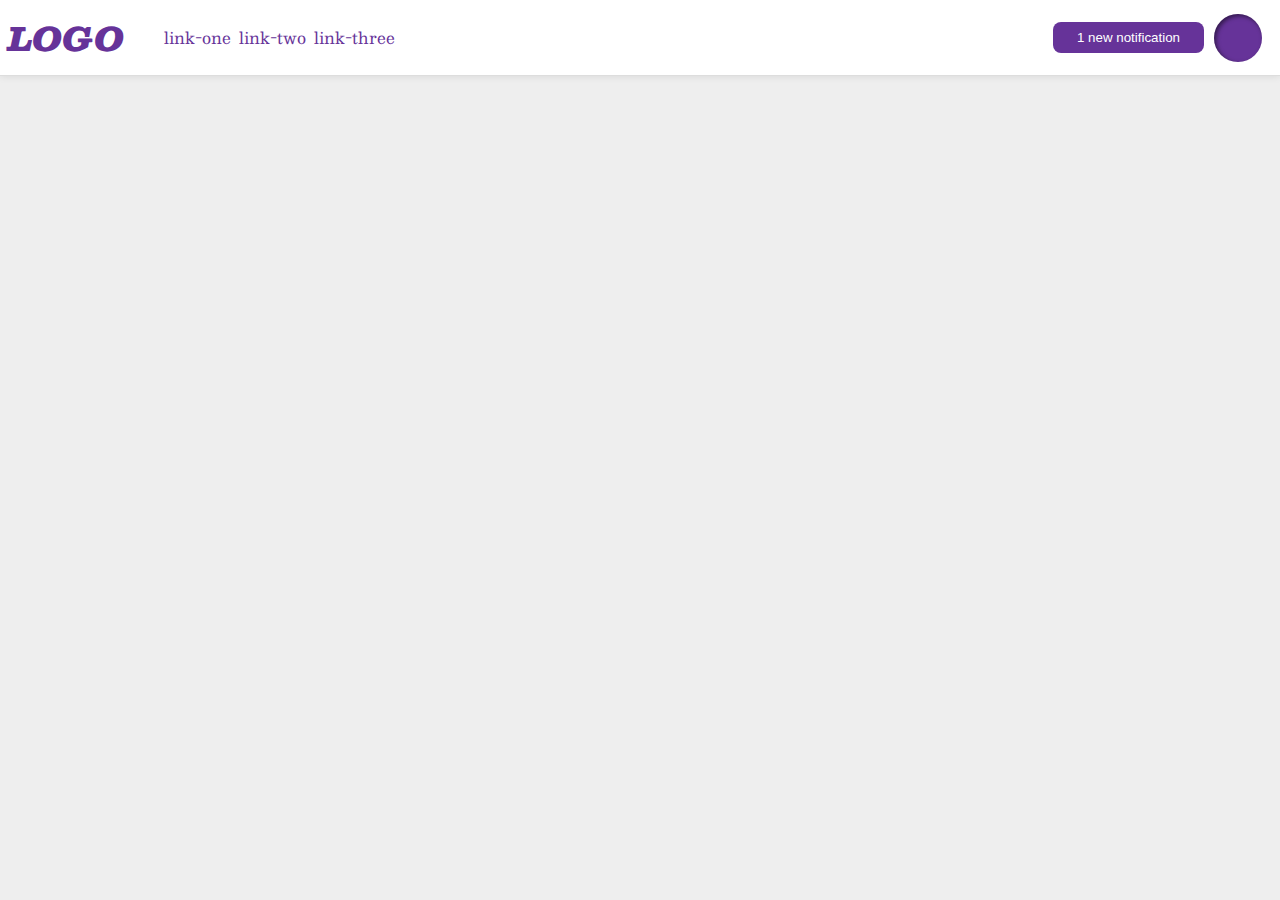
<file: flex/03-flex-header-2/index.html>
<!doctype html>
<html lang="en">
  <head>
    <meta charset="UTF-8" />
    <meta http-equiv="X-UA-Compatible" content="IE=edge" />
    <meta name="viewport" content="width=device-width, initial-scale=1.0" />
    <title>Flex Header 2</title>
    <link rel="stylesheet" href="style.css" />
  </head>
  <body>
    <div class="header">
      <div class="header-left">
        <div class="logo">LOGO</div>
        <ul class="links">
          <li><a href="https://google.com">link-one</a></li>
          <li><a href="https://google.com">link-two</a></li>
          <li><a href="https://google.com">link-three</a></li>
        </ul>
      </div>
      <div class="header-right">
        <button class="notifications">1 new notification</button>
        <div class="profile-image"></div>
      </div>
    </div>
  </body>
</html>
</file>
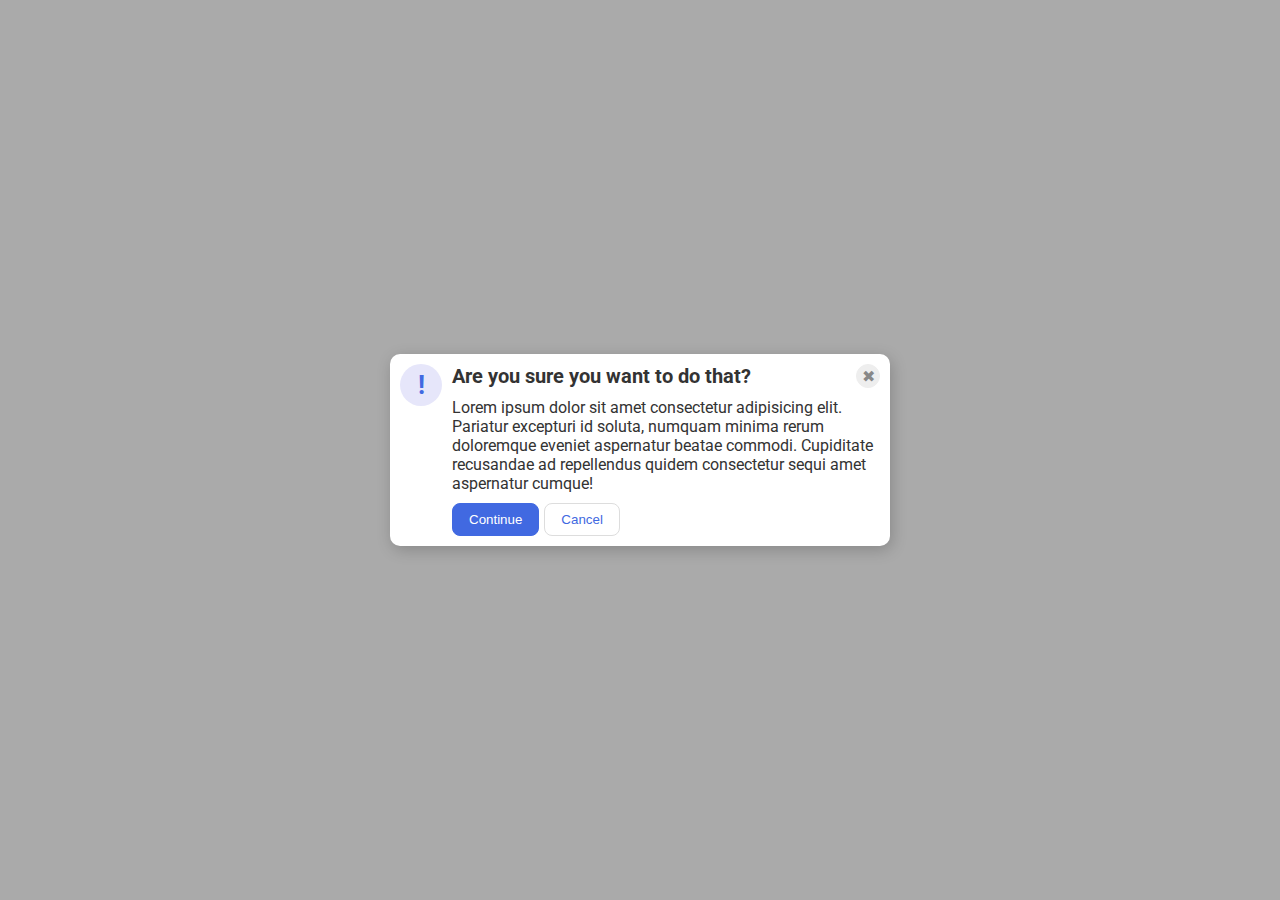
<file: flex/05-flex-modal/index.html>
<!DOCTYPE html>
<html lang="en">
  <head>
    <meta charset="UTF-8">
    <meta http-equiv="X-UA-Compatible" content="IE=edge">
    <meta name="viewport" content="width=device-width, initial-scale=1.0">
    <link rel="stylesheet" href="style.css">
    <title>Modal</title>
  </head>
  <body>
    <div class="modal">
      <div class="icon">!</div>
      <div class="form-content">
        <div class="confirm">
          <div class="header">Are you sure you want to do that?</div>
          <button class="close-button">✖</button>
        </div>
        <div class="text">Lorem ipsum dolor sit amet consectetur adipisicing elit. Pariatur excepturi id soluta, numquam minima rerum doloremque eveniet aspernatur beatae commodi. Cupiditate recusandae ad repellendus quidem consectetur sequi amet aspernatur cumque!</div>
        <div class="buttons">
          <button class="continue">Continue</button>
          <button class="cancel">Cancel</button>
        </div>
      </div>
    </div>
  </body>
</html>
</file>
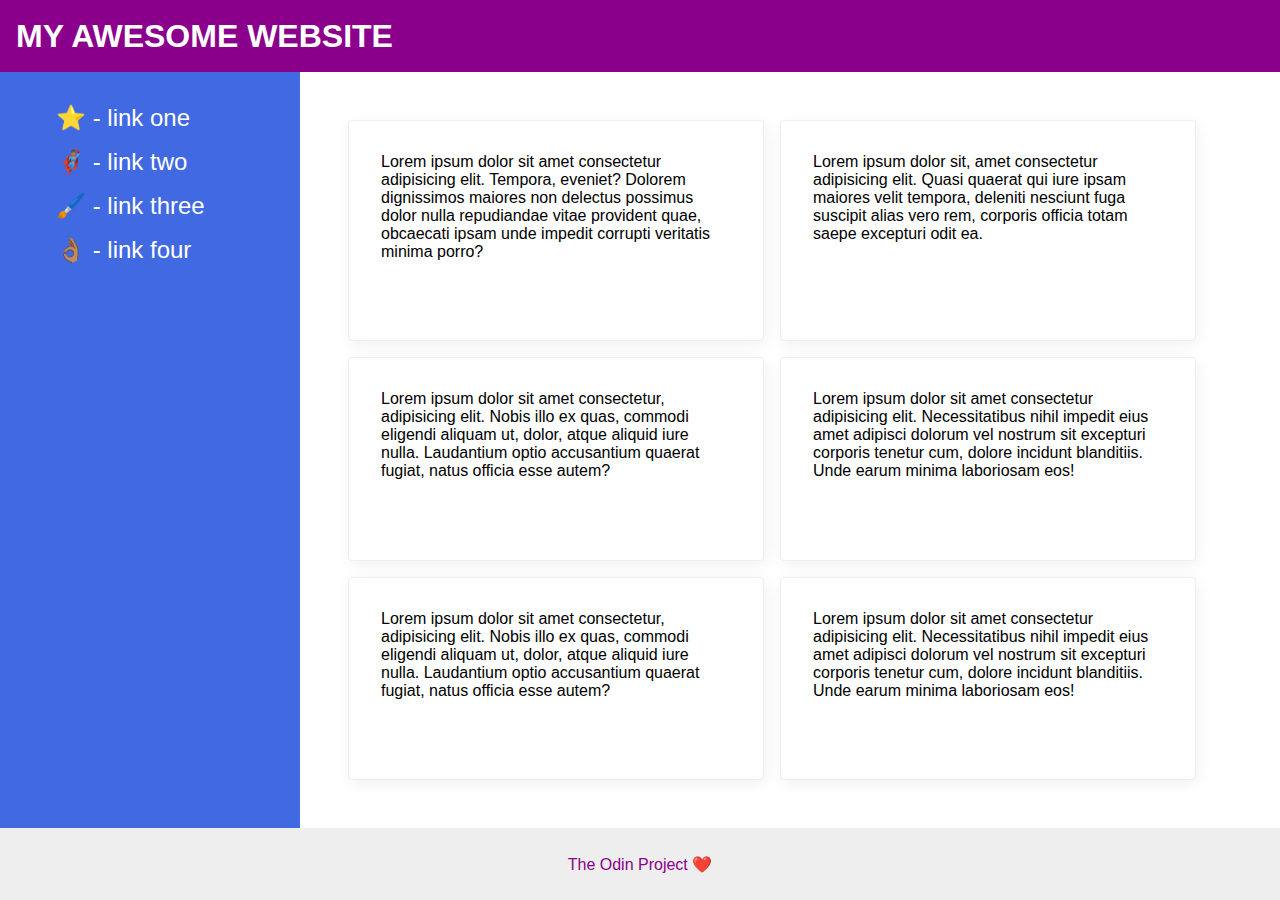
<file: flex/07-flex-layout-2/index.html>
<!DOCTYPE html>
<html lang="en">
  <head>
    <meta charset="UTF-8">
    <meta http-equiv="X-UA-Compatible" content="IE=edge">
    <meta name="viewport" content="width=device-width, initial-scale=1.0">
    <title>The Holy Grail</title>
    <link rel="stylesheet" href="style.css">
  </head>
  <body>
    <div class="header">
      MY AWESOME WEBSITE
    </div>
    
    <div class="container">
      <div class="sidebar">
        <ul>
          <li><a href="#">⭐ - link one</a></li>
          <li><a href="#">🦸🏽‍♂️ - link two</a></li>
          <li><a href="#">🖌️ - link three</a></li>
          <li><a href="#">👌🏽 - link four</a></li>
        </ul>
      </div>

      <div class="card-list">
        <div class="card">Lorem ipsum dolor sit amet consectetur adipisicing elit. Tempora, eveniet? Dolorem dignissimos maiores non delectus possimus dolor nulla repudiandae vitae provident quae, obcaecati ipsam unde impedit corrupti veritatis minima porro?</div>
        <div class="card">Lorem ipsum dolor sit, amet consectetur adipisicing elit. Quasi quaerat qui iure ipsam maiores velit tempora, deleniti nesciunt fuga suscipit alias vero rem, corporis officia totam saepe excepturi odit ea.</div>
        <div class="card">Lorem ipsum dolor sit amet consectetur, adipisicing elit. Nobis illo ex quas, commodi eligendi aliquam ut, dolor, atque aliquid iure nulla. Laudantium optio accusantium quaerat fugiat, natus officia esse autem?</div>
        <div class="card">Lorem ipsum dolor sit amet consectetur adipisicing elit. Necessitatibus nihil impedit eius amet adipisci dolorum vel nostrum sit excepturi corporis tenetur cum, dolore incidunt blanditiis. Unde earum minima laboriosam eos!</div>
        <div class="card">Lorem ipsum dolor sit amet consectetur, adipisicing elit. Nobis illo ex quas, commodi eligendi aliquam ut, dolor, atque aliquid iure nulla. Laudantium optio accusantium quaerat fugiat, natus officia esse autem?</div>
        <div class="card">Lorem ipsum dolor sit amet consectetur adipisicing elit. Necessitatibus nihil impedit eius amet adipisci dolorum vel nostrum sit excepturi corporis tenetur cum, dolore incidunt blanditiis. Unde earum minima laboriosam eos!</div>
      </div> </div>

    <div class="footer">
      The Odin Project ❤️
    </div>
  </body>
</html>
</file>
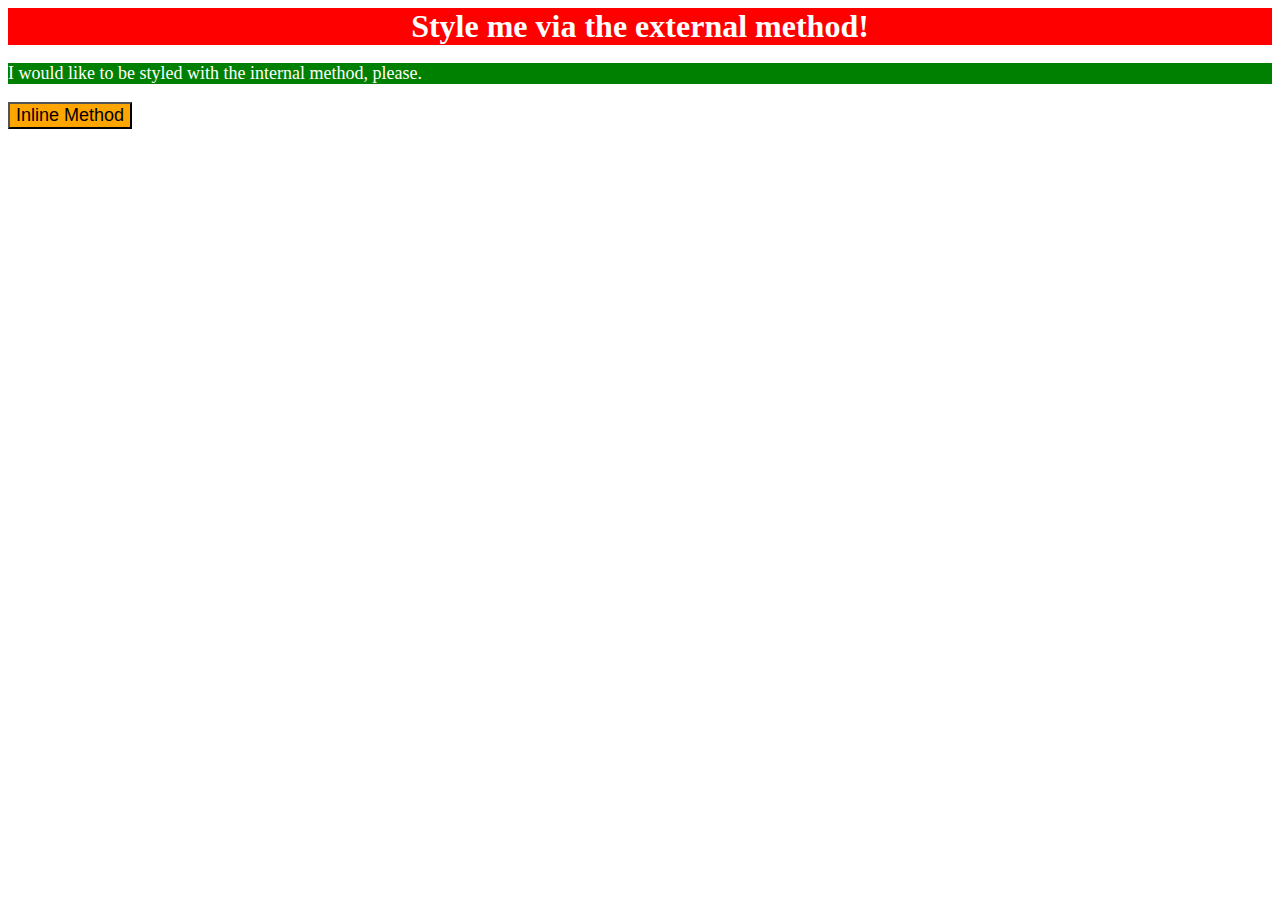
<file: foundations/01-css-methods/index.html>
<!DOCTYPE html>
<html lang="en">
  <head>
    <meta charset="UTF-8">
    <meta http-equiv="X-UA-Compatible" content="IE=edge">
    <meta name="viewport" content="width=device-width, initial-scale=1.0">
    <title>Methods for Adding CSS</title>
    <link rel="stylesheet" href="index.css">
    <style>
      p{
        background-color: green;
        color:white;
        font-size: 18px;
      }
    </style>
  </head>
  <body>
    <div>Style me via the external method!</div>
    <p>I would like to be styled with the internal method, please.</p>
    <button style="background-color: orange; font-size: 18px;">Inline Method</button>
  </body>
</html>
</file>
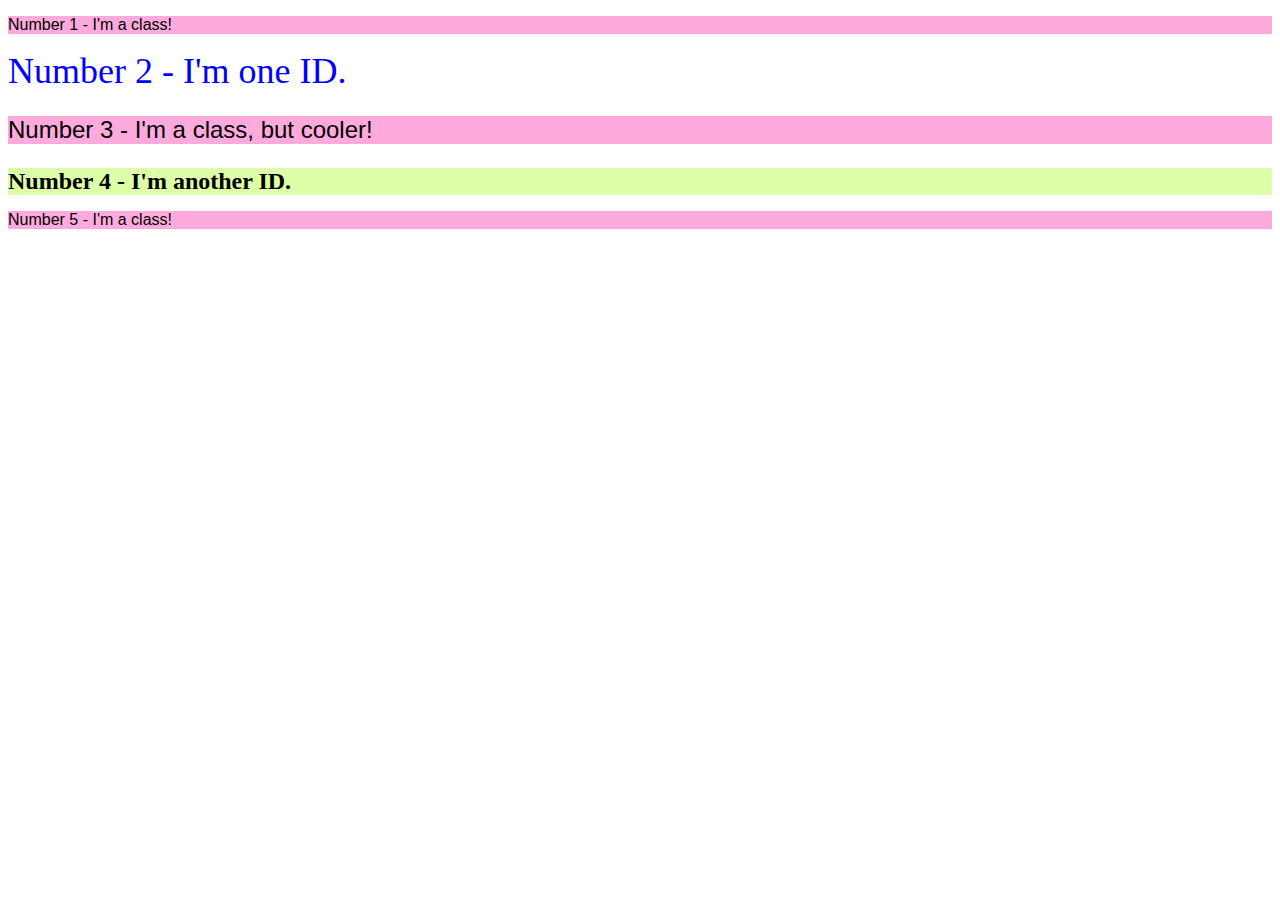
<file: foundations/02-class-id-selectors/index.html>
<!DOCTYPE html>
<html lang="en">
  <head>
    <meta charset="UTF-8">
    <meta http-equiv="X-UA-Compatible" content="IE=edge">
    <meta name="viewport" content="width=device-width, initial-scale=1.0">
    <title>Class and ID Selectors</title>
    <link rel="stylesheet" href="style.css">
  </head>
  <body>
    <p class="odd">Number 1 - I'm a class!</p>
    <div class="two">Number 2 - I'm one ID.</div>
    <p class="odd" id="three">Number 3 - I'm a class, but cooler!</p>
    <div class="four">Number 4 - I'm another ID.</div>
    <p class="odd">Number 5 - I'm a class!</p>
  </body>
</html>
</file>
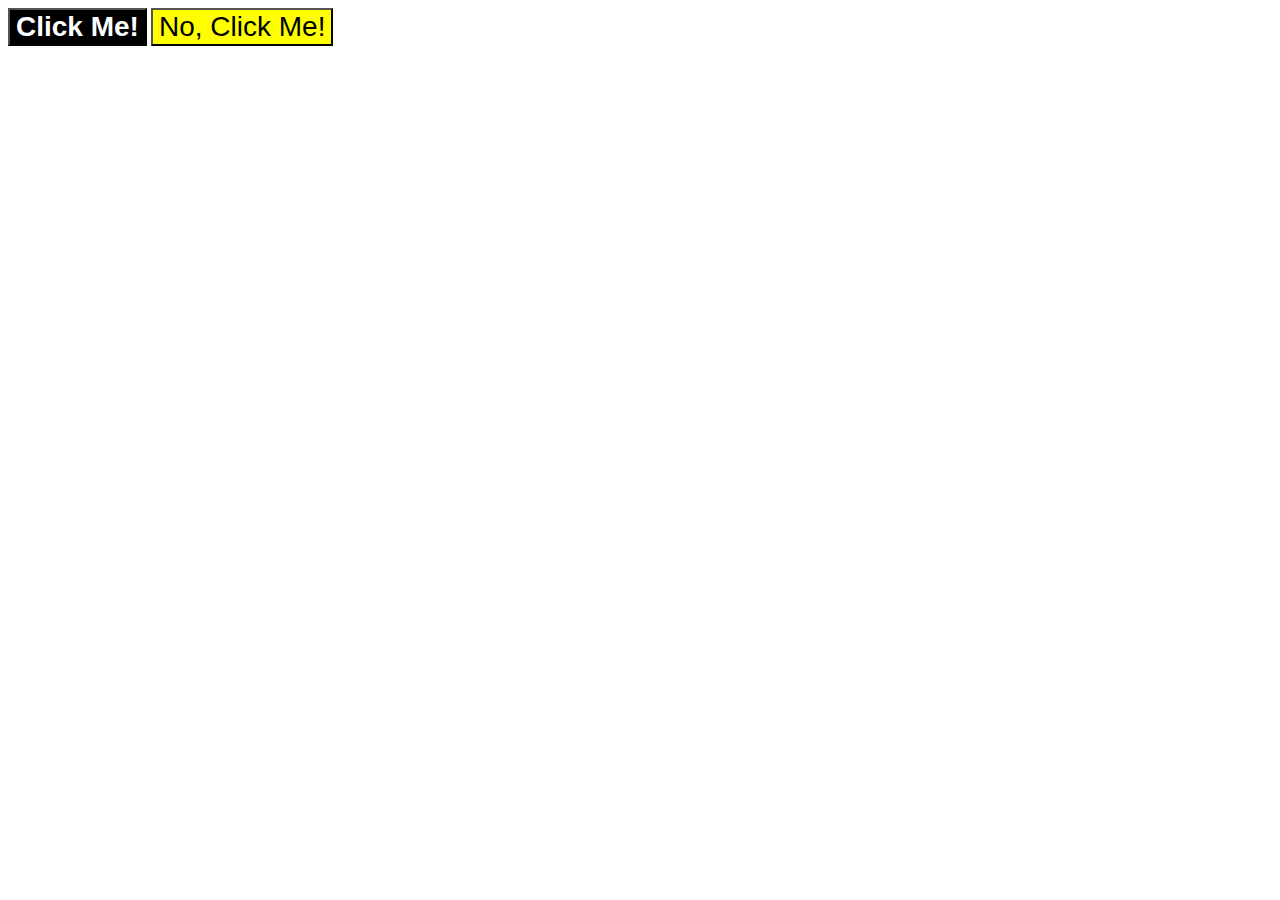
<file: foundations/03-grouping-selectors/index.html>
<!DOCTYPE html>
<html lang="en">
  <head>
    <meta charset="UTF-8">
    <meta http-equiv="X-UA-Compatible" content="IE=edge">
    <meta name="viewport" content="width=device-width, initial-scale=1.0">
    <title>Grouping Selectors</title>
    <link rel="stylesheet" href="style.css">
  </head>
  <body>
    <button class="first">Click Me!</button>
    <button class="second">No, Click Me!</button>
  </body>
</html>
</file>
<file: flex/03-flex-header-2/style.css>
/* this is some magical font-importing.  
you'll learn about it later. */
@import url('https://fonts.googleapis.com/css2?family=Besley:ital,wght@0,400;1,900&display=swap');

body {
  margin: 0;
  background: #eee;
  font-family: Besley, serif;
}

.header {
  background: white;
  border-bottom: 1px solid #ddd;
  box-shadow: 0 0 8px rgba(0,0,0,.1);
}

.profile-image {
  background: rebeccapurple;
  box-shadow: inset 2px 2px 4px rgba(0,0,0,.5);
  border-radius: 50%;
  width: 48px;
  height: 48px;
}

.logo {
  color: rebeccapurple;
  font-size: 32px;
  font-weight: 900;
  font-style: italic;
}

button {
  border: none;
  border-radius: 8px;
  background: rebeccapurple;
  color: white;
  padding: 8px 24px;
}

a {
  /* this removes the line under our links */
  text-decoration: none;
  color: rebeccapurple;
}

ul {
  list-style-type: none;
}


/* MY SOLUTION */
.header{
  display: flex;
  justify-content: space-between;
  align-items: center;
  padding: 8px;
}

.header-left{
  display: flex;
  align-items: center;
}

ul {
  display: flex;
  gap: 8px;
}

.header-right{
  display: flex;
  margin-right: 10px;
  gap: 10px;
  align-items: center;
}
</file>
<file: flex/05-flex-modal/style.css>
@import url('https://fonts.googleapis.com/css2?family=Roboto:wght@400;700&display=swap');

html, body {
  height: 100%;
}

body {
  font-family: Roboto, sans-serif;
  margin: 0;
  background: #aaa;
  color: #333;
  /* I'll give you this one for free lol */
  display: flex;
  align-items: center;
  justify-content: center;
}

.modal {
  background: white;
  width: 480px;
  border-radius: 10px;
  box-shadow: 2px 4px 16px rgba(0,0,0,.2);
}

.icon {
  color: royalblue;
  font-size: 26px;
  font-weight: 700;
  background: lavender;
  width: 42px;
  height: 42px;
  border-radius: 50%;
  display: flex;
  align-items: center;
  justify-content: center;
}

.close-button {
  background: #eee;
  border-radius: 50%;
  color: #888;
  font-weight: 400;
  font-size: 16px;
  height: 24px;
  width: 24px;
  display: flex;
  align-items: center;
  justify-content: center;
  border: 1px solid #eee;
  padding: 0;
}

button {
  cursor: pointer;
  padding: 8px 16px;
  border-radius: 8px;
}

button.continue {
  background: royalblue;
  border: 1px solid royalblue;
  color: white;
}

button.cancel {
  background: white;
  border: 1px solid #ddd;
  color: royalblue;
}

/* MY SOLUTION */
.modal{
  display: flex;
  padding: 10px;
  gap: 10px;
}

.icon{
  flex: 0 0 auto;
}

.confirm{
  display: flex;
  justify-content: space-between;
}

.header{
  font-size: 20px;
  font-weight: 700;
}

.form-content{
  display: flex;
  flex-direction: column;
  gap: 10px;
}

.buttons{
  display: flex;
  gap:5px;
}
</file>
<file: flex/07-flex-layout-2/style.css>
body {
  font-family: -apple-system, BlinkMacSystemFont, "Segoe UI", Roboto, Oxygen,
    Ubuntu, Cantarell, "Open Sans", "Helvetica Neue", sans-serif;
  margin: 0;
  min-height: 100vh;
}

.header {
  height: 72px;
  background: darkmagenta;
  color: white;
}

.footer {
  height: 72px;
  background: #eee;
  color: darkmagenta;
}

.sidebar {
  width: 300px;
  background: royalblue;
  box-sizing: border-box;
}

.card {
  border: 1px solid #eee;
  box-shadow: 2px 4px 16px rgba(0, 0, 0, 0.06);
  border-radius: 4px;
}

/* MY SOLUTION */
body {
  display: flex;
  flex-direction: column;
}

.header {
  font-size: 32px;
  font-weight: 900;
  display: flex;
  align-items: center;
  padding: 0 16px;
}

body .footer {
  display: flex;
  justify-content: center;
  align-items: center;
}

.container {
  display: flex;
  flex: 1;
}

.sidebar {
  padding: 16px;
  flex-shrink: 0;
}

.card-list {
  display: flex;
  flex-wrap: wrap;
  padding: 3em; 
  gap: 16px;
}

ul {
  list-style-type: none;
}

li {
  margin-bottom: 16px;
}

a {
  color: white;
  font-size: 24px;
  text-decoration: none;
}

.card {
  padding: 32px;
  width: 350px;
}
</file>
<file: foundations/01-css-methods/index.css>
div {
    background-color: red;
    color: white;
    font-size: 32px;
    font-weight: bold;
    text-align: center;
}
</file>
<file: foundations/02-class-id-selectors/style.css>
.odd {
    background-color: #ffaadc;
    font-family: Verdana, Tahoma, sans-serif;
}

.two{
    color:#0000ff;
    font-size: 36px;
}

#three{
    font-size: 24px;
}

.four {
    background-color: rgb(220, 255, 168);
    font-size: 24px;
    font-weight: 700;
}
</file>
<file: foundations/03-grouping-selectors/style.css>
.first, .second {
    font-size: 28px;
    font-family: Helvetica, Times New Roman, sans-serif;
} 

.first{
    background-color:black;
    color: white;
    font-weight: 600;
} 

.second {
    background-color: yellow;
}
</file>
